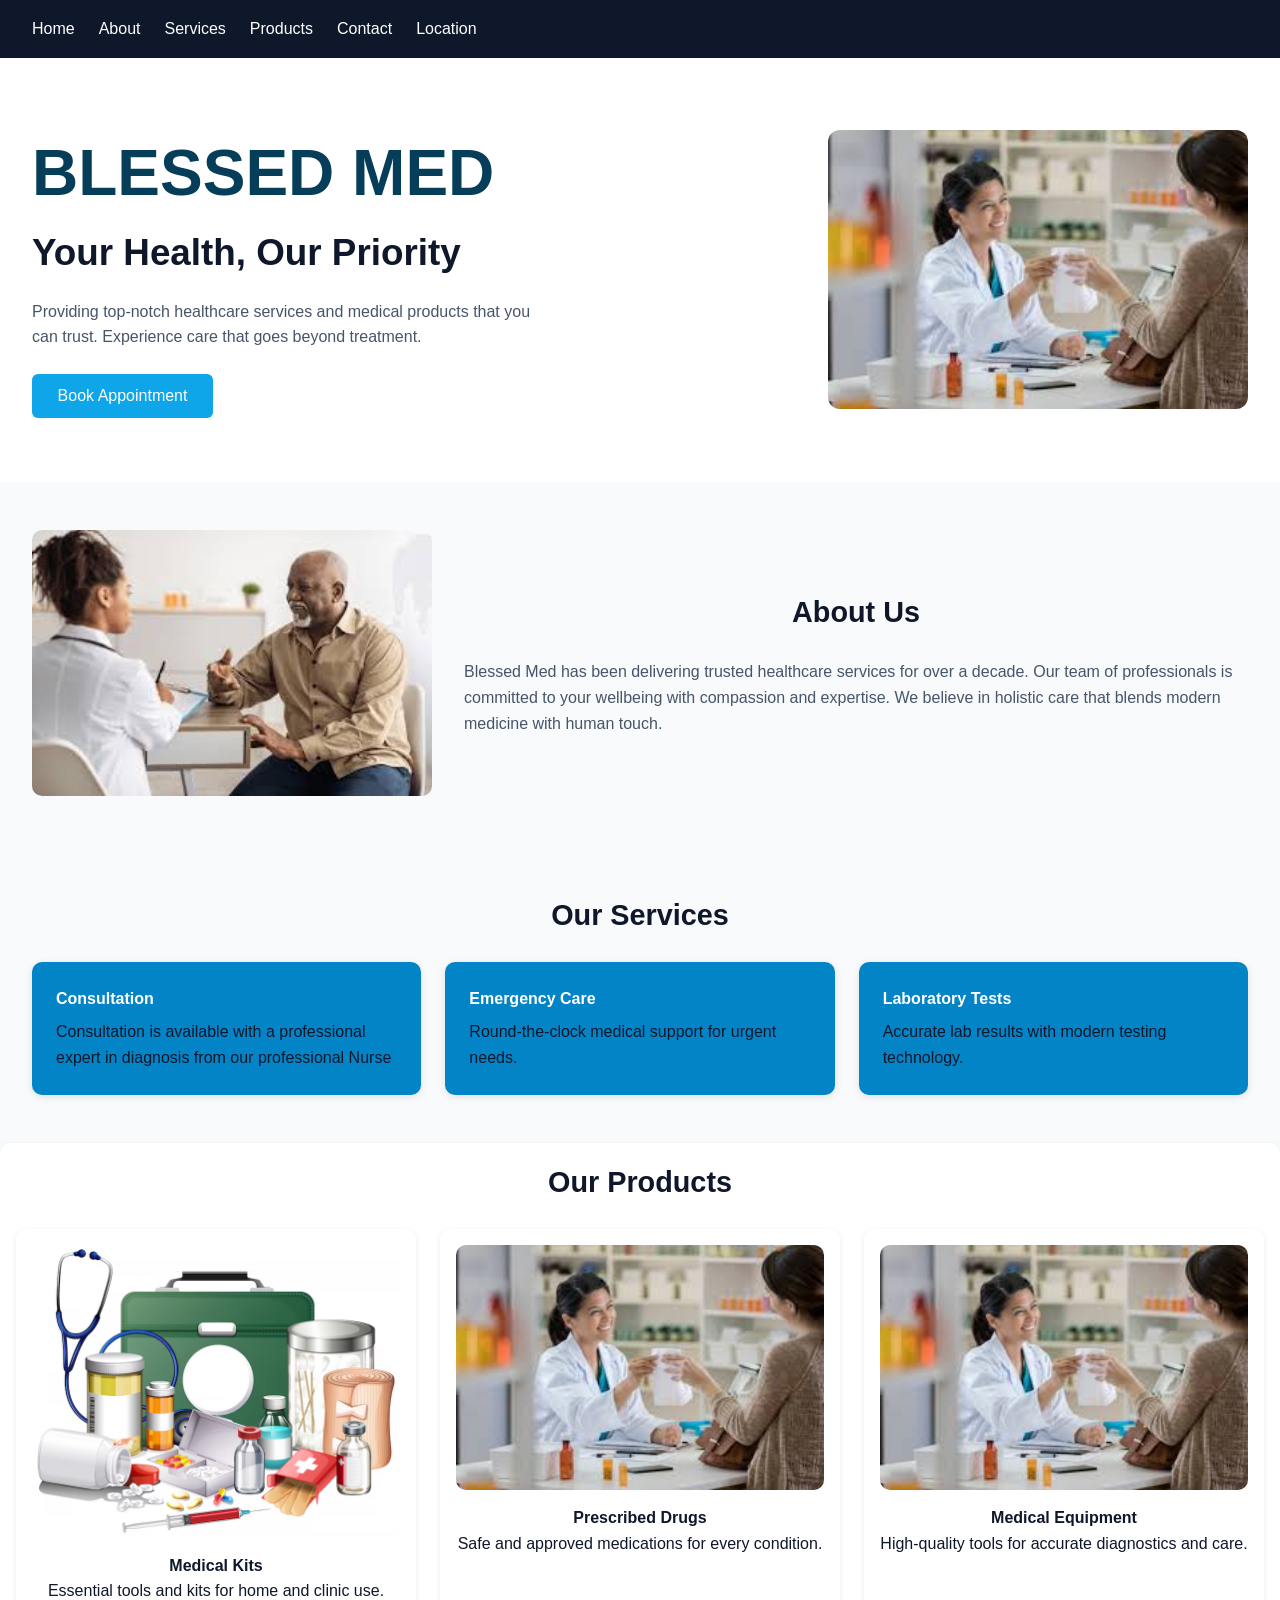
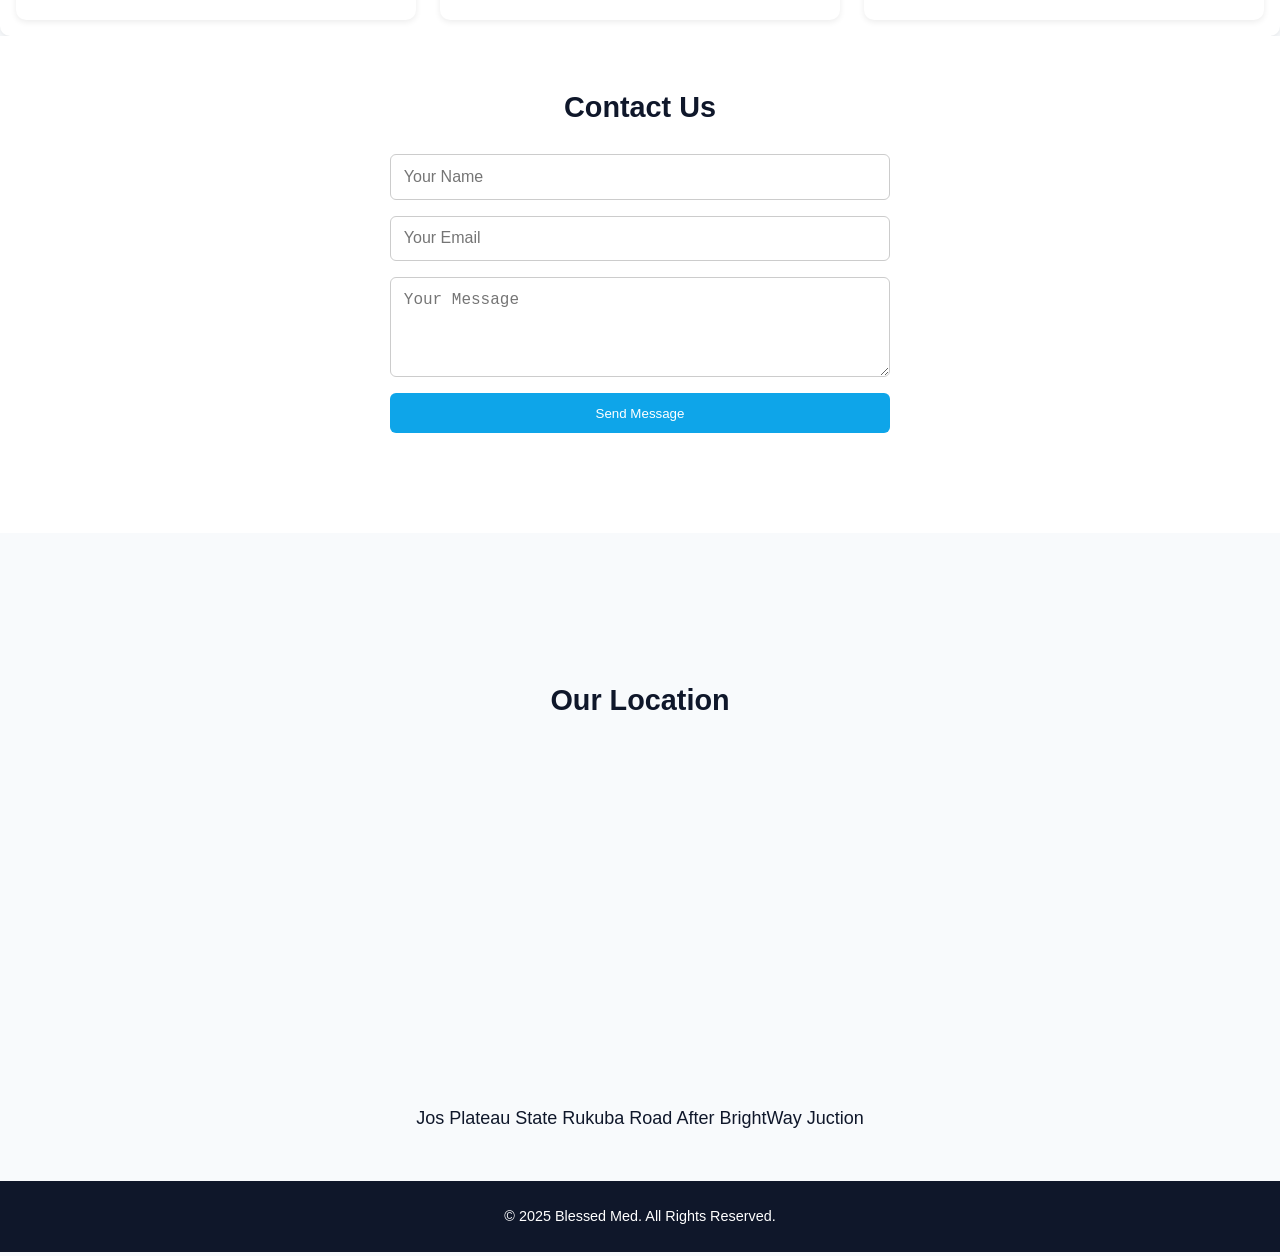
<file: index.html>
<!DOCTYPE html>
<html lang="en">
<head>
    <meta charset="UTF-8">
    <meta name="viewport" content="width=device-width, initial-scale=1.0">
    <title>Medical</title>
    <link rel="stylesheet" href="stlyes.css">
    <link rel="stylesheet" href="https://cdnjs.cloudflare.com/ajax/libs/font-awesome/6.5.0/css/all.min.css">

</head>
<body>
<header>

  <nav>
    <a href="#home">Home</a>
    <a href="#about">About</a>
    <a href="#services">Services</a>
    <a href="#product">Products</a>
    <a href="#contact">Contact</a>
    <a href="#location">Location</a>
  </nav>

  <button class="hamburger" aria-label="menu">
    <span></span><span></span><span></span>
  </button>

  <div class="nav-links">
    <a href="#home">Home</a>
    <a href="#about">About</a>
    <a href="#services">Services</a>
    <a href="#product">Products</a>
    <a href="#contact">Contact</a>
    <a href="#location">Location</a>
  </div>
</header>

<section class="hero" id="home">
  <div class="hero-text">
      <h1>BLESSED MED </h1>
    <h2>Your Health, Our Priority</h2>
    <p>Providing top-notch healthcare services and medical products that you can trust. 
    Experience care that goes beyond treatment.</p>

    <a href="appointment.html">

  <button> Book Appointment</button>
</a>

    
  </div>
  <img src="images.jpg" alt="doctor">
</section>

<section class="about" id="about">
  <img src="download.jpg" alt="about doctor">
  <div class="about-text">
    <h3 class="section-title">About Us</h3>
    <p>Blessed Med has been delivering trusted healthcare services for over a decade. 
       Our team of professionals is committed to your wellbeing with compassion and expertise. 
       We believe in holistic care that blends modern medicine with human touch.</p>
  </div>
</section>

<section class="services" id="services">
  <h3 class="section-title">Our Services</h3>
  <div class="service-grid">
    <div class="card">
      <h4>Consultation</h4>
      <p>
        Consultation is available with a professional expert in diagnosis from our professional Nurse
      </p>
    </div>
    <div class="card">
      <h4>Emergency Care</h4>
      <p>Round-the-clock medical support for urgent needs.</p>
    </div>
    <div class="card">
      <h4>Laboratory Tests</h4>
      <p>Accurate lab results with modern testing technology.</p>
    </div>
  </div>
</section>

<section class="product" id="product">
  <h3 class="section-title">Our Products</h3>
  <div class="product-grid">
    <div class="product">
      <img src="many-medical-equipments-medicine-white-background_1308-43331.jpg" alt="Medical supplies">
      <h4>Medical Kits</h4>
      <p>Essential tools and kits for home and clinic use.</p>
    </div>
    <div class="product">
      <img src="images.jpg" alt="Medicine">
      <h4>Prescribed Drugs</h4>
      <p>Safe and approved medications for every condition.</p>
    </div>
    <div class="product">
      <img src="images.jpg" alt="Equipment">
      <h4>Medical Equipment</h4>
      <p>High-quality tools for accurate diagnostics and care.</p>
    </div>
  </div>
</section>

<section class="contact" id="contact">
  <h3 class="section-title">Contact Us</h3>
  <form>
    <input type="text" placeholder="Your Name" required>
    <input type="email" placeholder="Your Email" required>
    <textarea rows="4" placeholder="Your Message"></textarea>
    <button type="submit">Send Message</button>
  </form>
  <br><br>
  


</section> 

<section>
  <div>
    
  </div>
</section>

<section class="location" id="location">
  <h3 class="section-title">Our Location</h3>

<iframe src="https://www.google.com/maps/embed?pb=!1m18!1m12!1m3!1d3930.075603382544!2d8.8553962077823!3d9.92766167424003!2m3!1f0!2f0!3f0!3m2!1i1024!2i768!4f13.1!3m3!1m2!1s0x105373eff0c542db%3A0x79191d7c05453901!2sBrightway%20Junction!5e0!3m2!1sen!2sng!4v1762516954509!5m2!1sen!2sng" width="600" height="450" style="border:0;" allowfullscreen="" loading="lazy" referrerpolicy="no-referrer-when-downgrade"></iframe>




  <!-- <iframe 
    src="https://www.google.com/maps/place/Brightway+Junction/@9.9276254,8.8553829,17z/data=!4m6!3m5!1s0x105373eff0c542db:0x79191d7c05453901!8m2!3d9.9276564!4d8.8579765!16s%2Fg%2F11gt9wjpm_?entry=ttu&g_ep=EgoyMDI1MTAyOS4yIKXMDSoASAFQAw%3D%3D" 
    width="100%" height="400" style="border:0; border-radius:8px;" 
    allowfullscreen="" loading="lazy" referrerpolicy="no-referrer-when-downgrade">
  </iframe> -->

  <div class="h1 ">
    Jos Plateau State Rukuba Road After BrightWay Juction
  </div>
</section>

<footer>
  &copy; 2025 Blessed Med. All Rights Reserved.
</footer>
<script>

const hamburger = document.querySelector('.hamburger');
const navLinks = document.querySelector('.nav-links');

hamburger.addEventListener('click', () => {
  navLinks.classList.toggle('active');
});

</script>




</body>
</html>
</file>
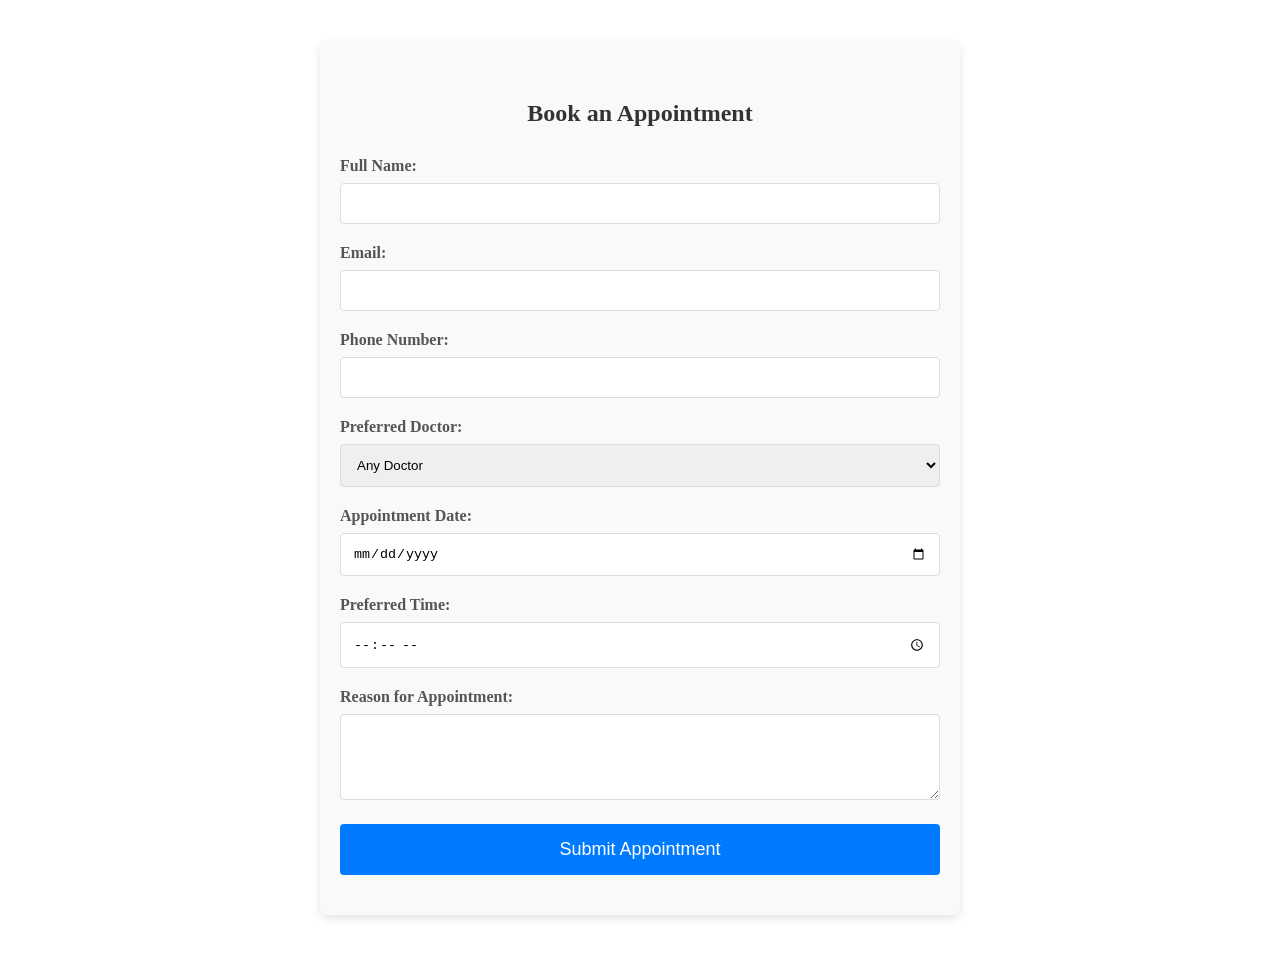
<file: appointment.html>
<!DOCTYPE html>
<html lang="en">
<head>
    <meta charset="UTF-8">
    <meta name="viewport" content="width=device-width, initial-scale=1.0">
    <title>Document</title>

    <style>
        #appointment-section {
    padding: 40px 20px;
    background-color: #f9f9f9;
    border-radius: 8px;
    max-width: 600px;
    margin: 40px auto;
    box-shadow: 0 4px 8px rgba(0, 0, 0, 0.1);
}

#appointment-section h2 {
    text-align: center;
    color: #333;
    margin-bottom: 30px;
}

.form-group {
    margin-bottom: 20px;
}

.form-group label {
    display: block;
    margin-bottom: 8px;
    font-weight: bold;
    color: #555;
}

.form-group input[type="text"],
.form-group input[type="email"],
.form-group input[type="tel"],
.form-group input[type="date"],
.form-group input[type="time"],
.form-group select,
.form-group textarea {
    width: 100%;
    padding: 12px;
    border: 1px solid #ddd;
    border-radius: 4px;
    box-sizing: border-box; /* Ensures padding doesn't increase total width */
}

button[type="submit"] {
    display: block;
    width: 100%;
    padding: 15px;
    background-color: #007bff;
    color: white;
    border: none;
    border-radius: 4px;
    font-size: 18px;
    cursor: pointer;
    transition: background-color 0.3s ease;
}

button[type="submit"]:hover {
    background-color: #0056b3;
}

@media (max-width: 768px) {
    #appointment-section {
        margin: 20px 10px;
        padding: 30px 15px;
    }
}

@media (max-width: 480px) {
    #appointment-section h2 {
        font-size: 24px;
    }

    button[type="submit"] {
        font-size: 16px;
        padding: 12px;
    }
}
    </style>
</head>
<body>
    <section id="appointment-section">
    <h2>Book an Appointment</h2>
    <form action="/submit-appointment" method="POST">
        <div class="form-group">
            <label for="name">Full Name:</label>
            <input type="text" id="name" name="name" required>
        </div>
        <div class="form-group">
            <label for="email">Email:</label>
            <input type="email" id="email" name="email" required>
        </div>
        <div class="form-group">
            <label for="phone">Phone Number:</label>
            <input type="tel" id="phone" name="phone">
        </div>
        <div class="form-group">
            <label for="doctor">Preferred Doctor:</label>
            <select id="doctor" name="doctor">
                <option value="">Any Doctor</option>
                <option value="dr-smith">Dr. Jane Smith</option>
                <option value="dr-jones">Dr. John Jones</option>
            </select>
        </div>
        <div class="form-group">
            <label for="date">Appointment Date:</label>
            <input type="date" id="date" name="date" required>
        </div>
        <div class="form-group">
            <label for="time">Preferred Time:</label>
            <input type="time" id="time" name="time" required>
        </div>
        <div class="form-group">
            <label for="reason">Reason for Appointment:</label>
            <textarea id="reason" name="reason" rows="4"></textarea>
        </div>
        <button type="submit">Submit Appointment</button>
    </form>
</section>
</body>
</html>
</file>
<file: stlyes.css>
/* === Base === */
   :root {
    --primary: #0ea5e9;
    --dark: #0f172a;
    --light: #f8fafc;
  }
  * { box-sizing: border-box; margin:0; padding:0; }
  body { font-family: 'Segoe UI', Arial, sans-serif; background:var(--light); color:var(--dark); line-height:1.6; }

  /* ===== HEADER ===== */
  header {
    background:var(--dark);
    color:#fff;
    display:flex;
    align-items:center;
    justify-content:space-betwevgen;
    padding:1rem 2rem;
    position:sticky; top:0;
    z-index:1000;
  }
  header h1 { font-size:1.4rem; font-weight:600; }

  nav { display:flex; gap:1.5rem; }
  nav a {
    color:#fff; text-decoration:none;
    transition:color .2s;
  }
  nav a:hover { color:var(--primary); }

  /* ===== HAMBURGER ===== */
  .hamburger {
   display: flex;
    width:28px; height:22px;
    background:none; border:none;
    cursor:pointer; position:relative;
  align-items: center;
  gap: 1rem;
}

  
  .hamburger span {
    position:absolute; left:0; right:0;
    height:3px; background:#fff;
    border-radius:2px; transition:.3s;
  }
  .hamburger span:nth-child(1){ top:0; }
  .hamburger span:nth-child(2){ top:9px; }
  .hamburger span:nth-child(3){ bottom:0; }
  .hamburger.active span:nth-child(1){ transform:rotate(45deg) translateY(9px); }
  .hamburger.active span:nth-child(2){ opacity:0; }
  .hamburger.active span:nth-child(3){ transform:rotate(-45deg) translateY(-9px); }

  /* Mobile nav menu */
  /* .nav-links {
    position:fixed; top:0; right:-100%;
    width:60%; height:100%;
    background:var(--dark);
    display:flex; flex-direction:column;
    align-items:center; justify-content:center;
    gap:1.5rem; transition:right .3s;
  }
  .nav-links.active { right:0; }
 */
.nav-links {
    position:fixed; top:0; right:-100%;
    width:60%; height:100%;
    background:var(--dark);
    display:flex; flex-direction:column;
    align-items:center; justify-content:center;
    gap:1.5rem; transition:right .3s;
  }
  .nav-links.active { right:0; }



  /* ===== HERO ===== */
  .hero {
    display:flex; align-items:center; justify-content:space-between;
    padding:4rem 2rem; background:#fff;
    flex-wrap:wrap;
  }
  .hero-text { max-width:500px; }
  .hero-text h1{font-size: 4rem ; color:#063d58 ;}
  .hero-text h2 { font-size:2.3rem; margin-bottom:1rem; }
  .hero-text p { color:#475569; margin-bottom:1.5rem; }
  .hero-text button {
    background:var(--primary); color:#fff; border:none;
    padding:.8rem 1.6rem; border-radius:6px; font-size:1rem; cursor:pointer;
    transition:background .2s;
    
  }
  .hero-text button:hover { background:#0284c7; }
  .hero img { width:420px; max-width:100%; border-radius:12px; }

  /* ===== SECTIONS ===== */
  section { padding:3rem 2rem; }
  h3.section-title { text-align:center; font-size:1.8rem; margin-bottom:1.5rem; }

  /* About */
  .about { background:var(--light); display:flex; gap:2rem; flex-wrap:wrap; align-items:center; }
  .about img { width:400px; max-width:100%; border-radius:10px; }
  .about-text { flex:1; }
  .about-text p { color:#475569; }

  /* Services */
  .service-grid {
    display:grid;
    grid-template-columns:repeat(auto-fit,minmax(250px,1fr));
    gap:1.5rem;
  }
  .card {
    background:#0284c7; border-radius:10px; padding:1.5rem;
    box-shadow:0 2px 8px rgba(0,0,0,0.1);
    gap: 2px;
    /* color: ; */
  }
  .card h4 { margin-bottom:.5rem; color:white; }

  /* Product */
  .product-grid {
    display:grid; grid-template-columns:repeat(auto-fit,minmax(250px,1fr));
    gap:1.5rem;
  }
  .product {
    background:#fff; border-radius:10px; padding:1rem;
    text-align:center; box-shadow:0 2px 6px rgba(0,0,0,0.08);
  }
  .product img { width:100%; border-radius:10px; margin-bottom:.5rem; }

  /* Contact */
  .contact { background:#fff; }
  .contact form {
    max-width:500px; margin:0 auto; display:flex; flex-direction:column; gap:1rem;
  }
  .contact input, .contact textarea {
    padding:.8rem; border:1px solid #ccc; border-radius:6px;
    font-size:1rem; width:100%;
  }
  .contact button {
    background:var(--primary); color:#fff; border:none;
    padding:.8rem; border-radius:6px; cursor:pointer;
  }
  .contact button:hover { background:#0284c7; }

  /* Location */
  .location iframe {
    width:100%; height:350px; border:0; border-radius:8px;
    
  }
.h1{
  text-align: center;
  font-size: large;
}

.fa-whatsapp {
  color: #25D366;
  font-size: 30px;
  justify-content: center;
}

.number{
  color: black;
  font-size: 30px;
}

.contact info{
  text-align: center;
  color: #0f172a;
  justify-content: center;
  display: inline-flex;
}


    /* .location iframe { height: 400px; } */


  /* Footer */
  footer {
    background:var(--dark); color:#fff;
    text-align:center; padding:1.5rem; font-size:.9rem;
  }

  /* ===== MEDIA QUERIES ===== */
  @media (max-width:900px){
    .hero { flex-direction:column; text-align:center; }
    .hero img { margin-top:2rem; }
    .about { flex-direction:column; text-align:center; }
    
    
  }
  @media (max-width:700px){
    nav { display:none; }
    
  }
  @media (max-width:480px){
    .hero-text h2 { font-size:1.8rem; }
    h3.section-title { font-size:1.5rem; }
    
  }
    @media (min-width:900px){
    
    .hamburger { display:none; }
    }
</file>
